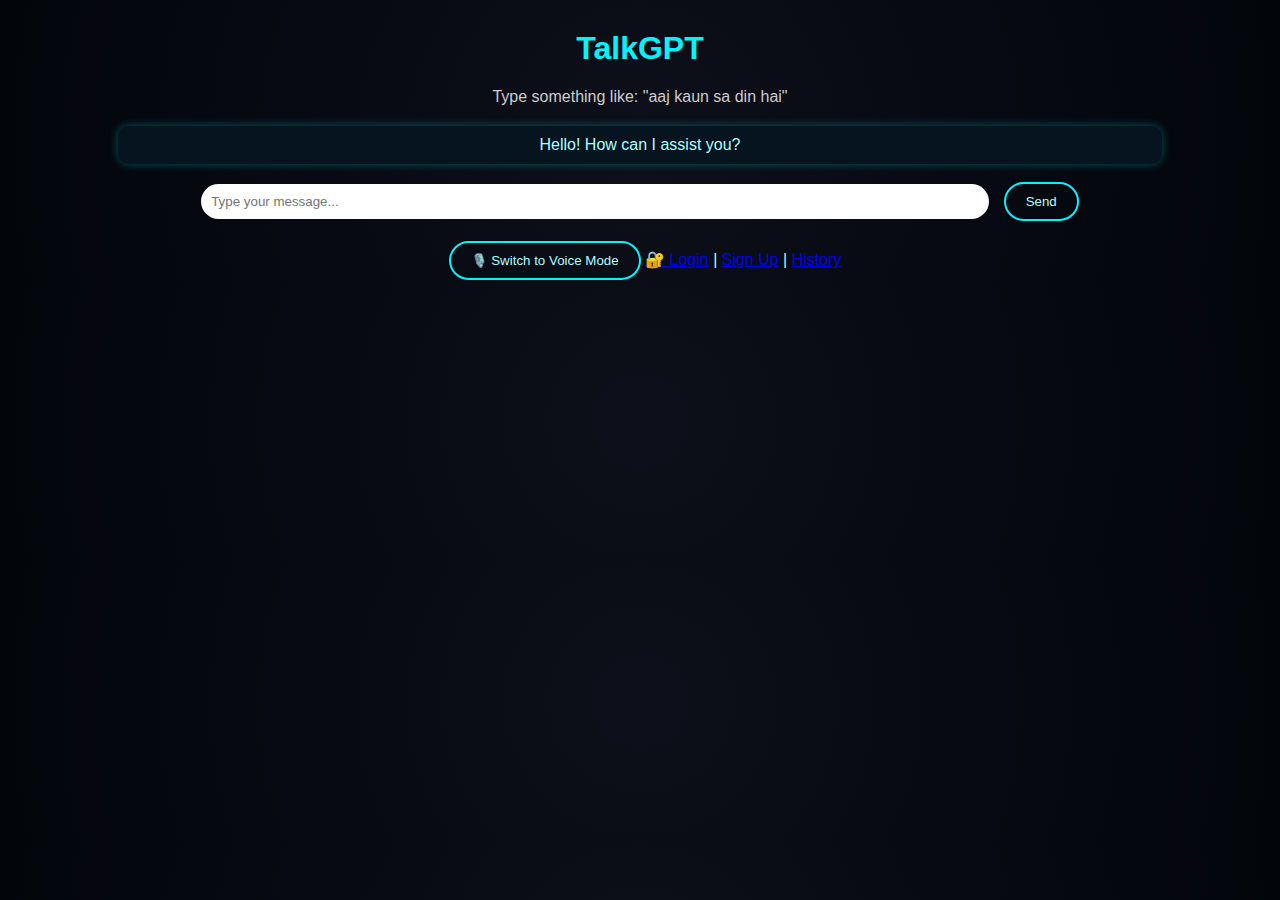
<file: templates/index.html>
<!DOCTYPE html>
<html>
<head>
  <title>TalkGPT - Chat</title>
  <meta name="viewport" content="width=device-width, initial-scale=1.0">
  <link rel="stylesheet" href="/static/style.css">
</head>
<body>
  <h1>TalkGPT</h1>
  <p style="color:#ccc;">Type something like: "aaj kaun sa din hai"</p>

  <div class="chat-area">
    <div class="chat-response" id="chat-response">Hello! How can I assist you?</div>
    <input type="text" id="chat-input" placeholder="Type your message..." />
    <button onclick="sendMessage()">Send</button>
  </div>


  <a href="/voice"><button style="margin-top:20px;">🎙️ Switch to Voice Mode</button></a>
  <a href="/login">🔐 Login</a> | <a href="/signup">Sign Up</a> | <a href="/history">History</a>

<!-- ✅ JS for chat sending -->
 <script>
  function sendMessage() {
    const inputBox = document.getElementById("chat-input");
    const msg = inputBox.value.trim();

    if (!msg) return;

    const responseBox = document.getElementById("chat-response");
    responseBox.innerText = "Thinking...";

    inputBox.value = "";  // ✅ Input clear kar diya yahan

    fetch("/chat", {
      method: "POST",
      headers: {
        "Content-Type": "application/json"
      },
      body: JSON.stringify({ message: msg })
    })
    .then(res => res.json())
    .then(data => {
      responseBox.innerText = data.response;
    })
    .catch(err => {
      responseBox.innerText = "❌ Error reaching AI.";
    });
  }
</script>
</body>
</html>
</file>
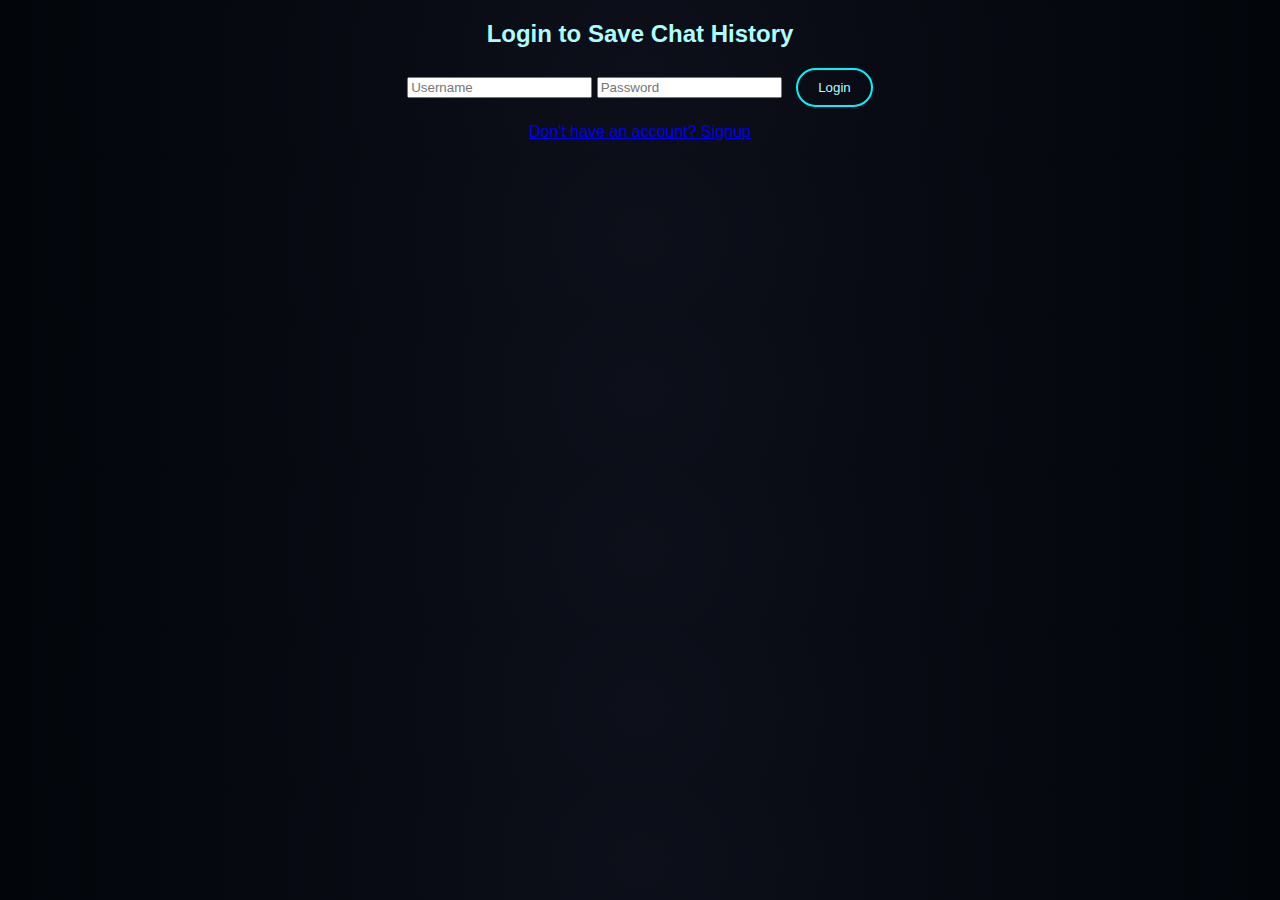
<file: templates/login.html>
<!DOCTYPE html>
<html>
<head>
  <title>Login - TalkGPT</title>
  <meta name="viewport" content="width=device-width, initial-scale=1.0">
  <link rel="stylesheet" href="/static/style.css">
</head>
<body>
  <h2>Login to Save Chat History</h2>
  <input type="text" id="username" placeholder="Username" />
  <input type="password" id="password" placeholder="Password" />
  <button onclick="login()">Login</button>

  <!-- 🔽 Yahan add karo ye line -->
  <p><a href="/signup">Don't have an account? Signup</a></p>

  <script>
    function login() {
      const username = document.getElementById("username").value;
      const password = document.getElementById("password").value;
      fetch("/login", {
        method: "POST",
        headers: { "Content-Type": "application/json" },
        body: JSON.stringify({ username, password })
      }).then(res => res.json()).then(data => {
        if (data.success) {
          window.location.href = "/";
        } else {
          alert("Login failed!");
        }
      });
    }

  </script>
</body>
</html>
</file>
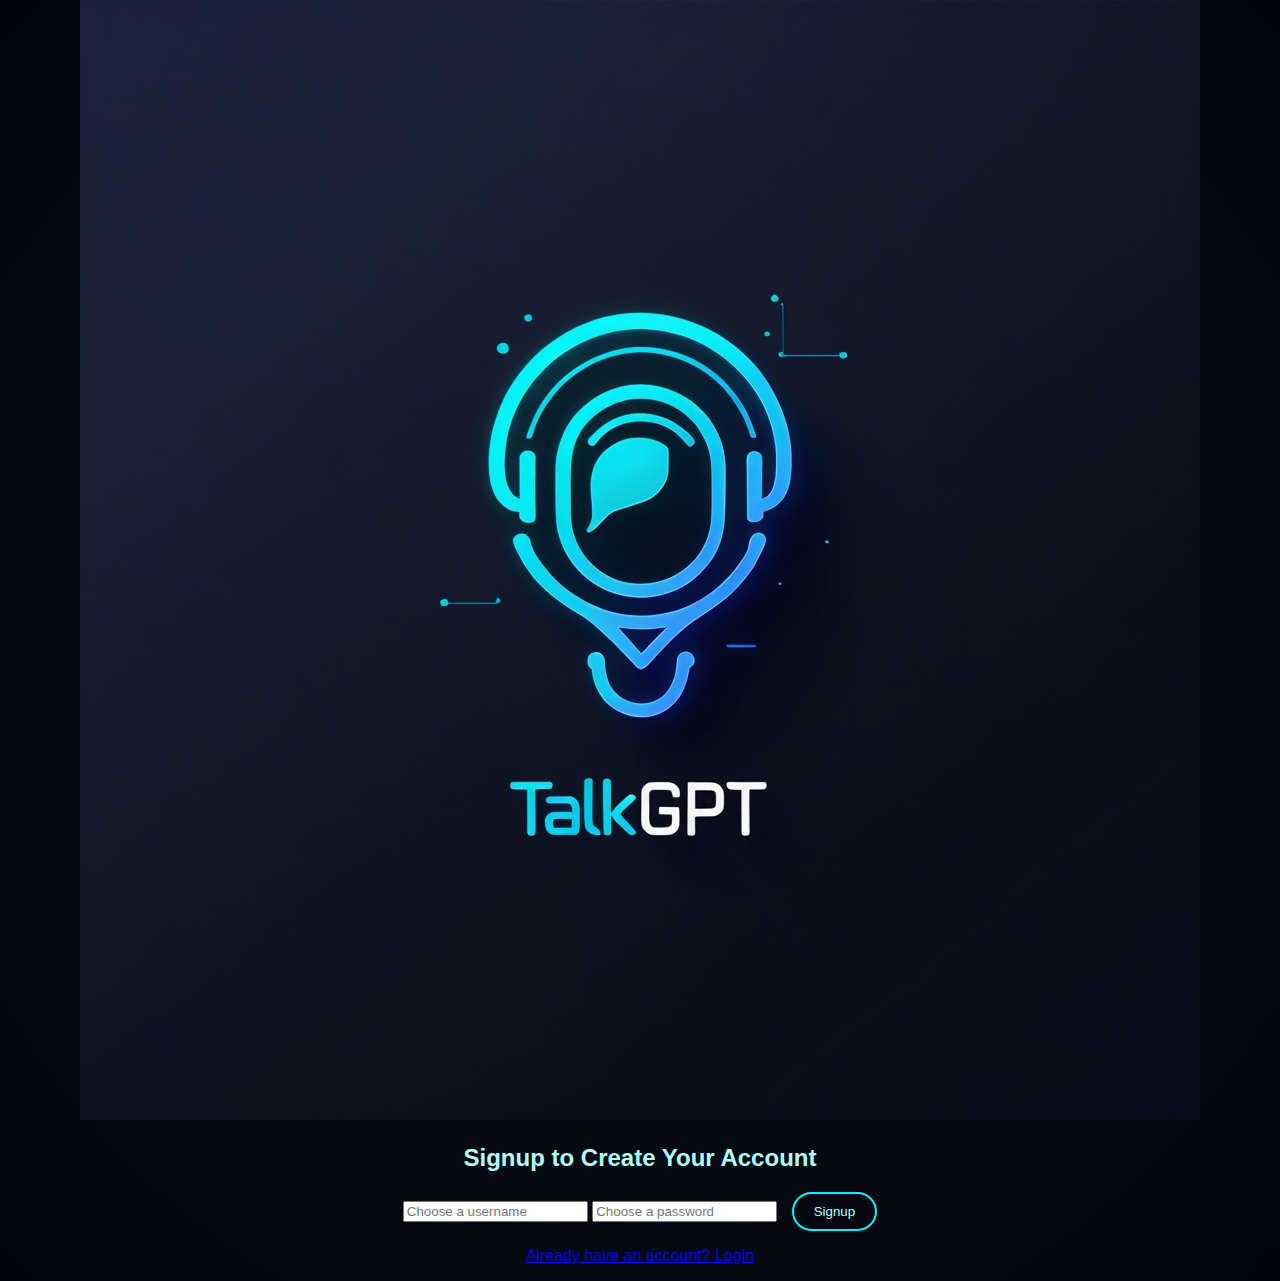
<file: templates/signup.html>
<!DOCTYPE html>
<html>
<head>
  <title>Signup - TalkGPT</title>
  <meta name="viewport" content="width=device-width, initial-scale=1.0">
  <link rel="stylesheet" href="/static/style.css">
  <img src="/static/logo.png" class="logo" alt="TalkGPT Logo">
</head>
<body>
  <h2>Signup to Create Your Account</h2>
  <input type="text" id="username" placeholder="Choose a username" />
  <input type="password" id="password" placeholder="Choose a password" />
  <button onclick="signup()">Signup</button>
  <p><a href="/login">Already have an account? Login</a></p>
  <script>
    function signup() {
      const username = document.getElementById("username").value;
      const password = document.getElementById("password").value;
      fetch("/signup", {
        method: "POST",
        headers: { "Content-Type": "application/json" },
        body: JSON.stringify({ username, password })
      }).then(res => res.json()).then(data => {
        if (data.success) {
          alert("Signup successful! Please login.");
          window.location.href = "/login";
        } else {
          alert("Signup failed: " + data.error);
        }
      });
    }
  </script>
</body>
</html>
</file>
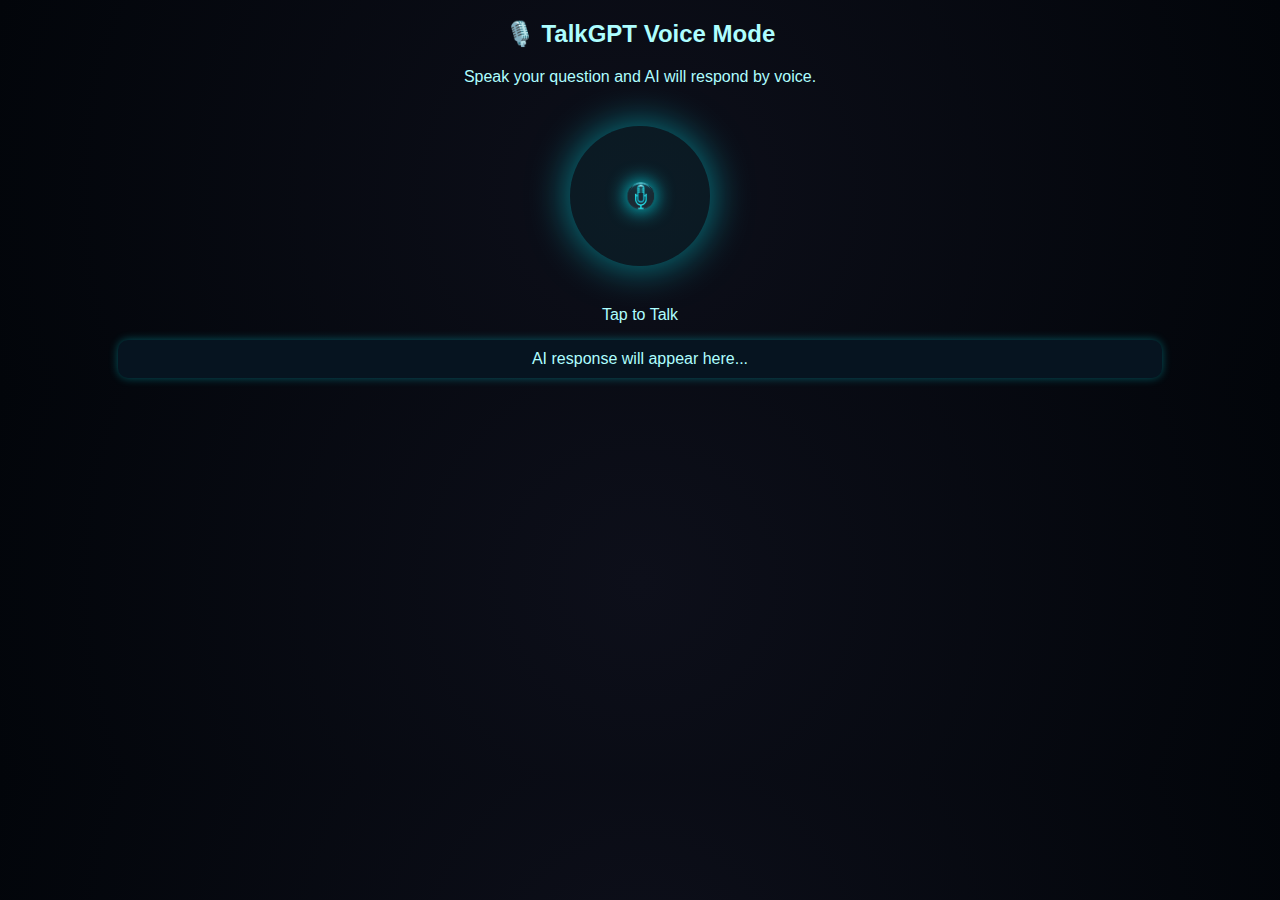
<file: templates/voice.html>
<!DOCTYPE html>
<html>
<head>
  <title>TalkGPT Voice Mode</title>
  <meta name="viewport" content="width=device-width, initial-scale=1.0">
  <link rel="stylesheet" href="/static/style.css">
</head>
<body>
  <h2>🎙️ TalkGPT Voice Mode</h2>
  <p>Speak your question and AI will respond by voice.</p>

  <!-- 🎤 Mic area -->
  <div class="mic-wrapper" onclick="startVoiceChat()">
    <img src="/static/images/mic-icon.png" class="mic-icon" alt="Mic">
  </div>
  <p style="color: #aefeff; margin-top: 10px; font-size: 16px;">Tap to Talk</p>

  <!-- 📥 AI reply -->
  <div class="chat-response" id="responseBox">AI response will appear here...</div>

  <script>
    function startVoiceChat() {
      const recognition = new (window.SpeechRecognition || window.webkitSpeechRecognition)();
      recognition.lang = "hi-IN";
      recognition.start();

      recognition.onresult = function(event) {
        const userInput = event.results[0][0].transcript;
        fetch("/chat", {
          method: "POST",
          headers: { "Content-Type": "application/json" },
          body: JSON.stringify({ message: userInput })
        })
        .then(res => res.json())
        .then(data => {
          document.getElementById("responseBox").textContent = data.response;
          speak(data.response);
        });
      };
    }

    function speak(text) {
      const synth = window.speechSynthesis;
      const utterance = new SpeechSynthesisUtterance(text);
      utterance.lang = 'hi-IN';
      synth.speak(utterance);
    }
  </script>
</body>
</html>
</file>
<file: static/style.css>
body {
  background: radial-gradient(circle at center, #0d0f1a 0%, #02050a 100%);
  font-family: 'Segoe UI', sans-serif;
  color: #aefeff;
  margin: 0;
  padding: 0;
  text-align: center;
}

h1 {
  margin-top: 30px;
  color: #00f4ff;
}

.chat-area {
  margin-top: 20px;
}

.chat-response {
  background: #061420;
  margin: 10px auto;
  width: 80%;
  padding: 10px;
  border-radius: 10px;
  box-shadow: 0 0 10px #00f4ff55;
}

#chat-input,
#voice-input {
  padding: 10px;
  width: 60%;
  border: none;
  border-radius: 20px;
  outline: none;
  margin-top: 10px;
}

button {
  padding: 10px 20px;
  margin-left: 10px;
  border: 2px solid #00f4ff;
  background-color: transparent;
  color: #aefeff;
  border-radius: 20px;
  cursor: pointer;
  transition: 0.3s;
}

button:hover {
  background-color: #00f4ff33;
  box-shadow: 0 0 10px #00f4ff;
}

.mic-wrapper {
  margin: 40px auto;
  width: 140px;
  height: 140px;
  border-radius: 50%;
  background: rgba(0, 255, 255, 0.05);
  display: flex;
  justify-content: center;
  align-items: center;
  box-shadow: 0 0 40px #00f4ff88;
}

.mic-icon {
  width: 70px;
  filter: drop-shadow(0 0 10px #00f4ff);
}
</file>
